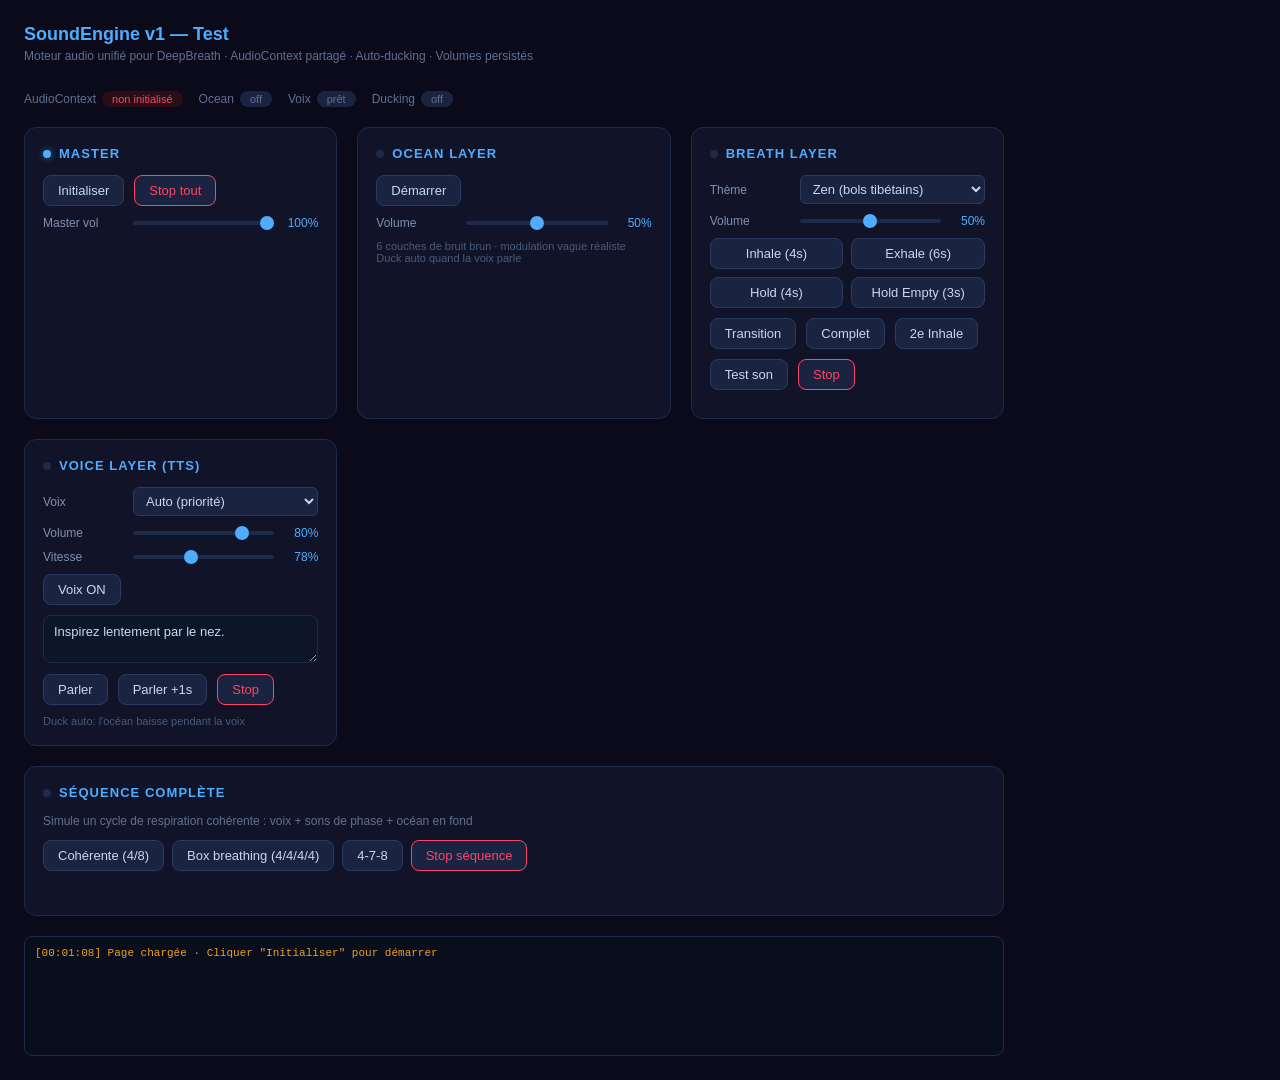
<file: sound-engine.html>
<!DOCTYPE html>
<html lang="fr">
<head>
<meta charset="UTF-8">
<meta name="viewport" content="width=device-width, initial-scale=1.0">
<title>SoundEngine v1 — Test</title>
<style>
  * { box-sizing: border-box; margin: 0; padding: 0; }

  body {
    background: #0a0a1a;
    color: #c8d8f0;
    font-family: -apple-system, BlinkMacSystemFont, 'Segoe UI', sans-serif;
    font-size: 14px;
    min-height: 100vh;
    padding: 24px;
  }

  h1 {
    font-size: 18px;
    font-weight: 600;
    color: #4facfe;
    margin-bottom: 4px;
  }
  .subtitle {
    font-size: 12px;
    color: #607090;
    margin-bottom: 28px;
  }

  .grid {
    display: grid;
    grid-template-columns: repeat(auto-fit, minmax(300px, 1fr));
    gap: 20px;
    max-width: 980px;
  }

  .card {
    background: #111428;
    border: 1px solid #1e2a4a;
    border-radius: 12px;
    padding: 18px;
  }

  .card h2 {
    font-size: 13px;
    font-weight: 600;
    color: #4facfe;
    text-transform: uppercase;
    letter-spacing: 0.08em;
    margin-bottom: 14px;
    display: flex;
    align-items: center;
    gap: 8px;
  }
  .card h2 .dot {
    width: 8px; height: 8px;
    border-radius: 50%;
    background: #1e2a4a;
    transition: background 0.3s;
  }
  .card h2 .dot.active { background: #4facfe; box-shadow: 0 0 6px #4facfe88; }

  .row {
    display: flex;
    align-items: center;
    gap: 10px;
    margin-bottom: 10px;
  }
  .row label {
    min-width: 80px;
    font-size: 12px;
    color: #8090b0;
  }

  button {
    background: #1a2440;
    border: 1px solid #2a3a60;
    border-radius: 8px;
    color: #c8d8f0;
    cursor: pointer;
    font-size: 13px;
    padding: 7px 14px;
    transition: background 0.15s, border-color 0.15s;
    white-space: nowrap;
  }
  button:hover  { background: #22304e; border-color: #4facfe55; }
  button:active { background: #2a3a60; }
  button.active { background: #0d2a4a; border-color: #4facfe; color: #4facfe; }
  button.danger { border-color: #ff4466; color: #ff4466; }
  button.danger:hover { background: #2a0d16; }

  input[type=range] {
    -webkit-appearance: none;
    width: 100%;
    height: 4px;
    background: #1e2a4a;
    border-radius: 2px;
    outline: none;
    cursor: pointer;
  }
  input[type=range]::-webkit-slider-thumb {
    -webkit-appearance: none;
    width: 14px; height: 14px;
    border-radius: 50%;
    background: #4facfe;
    cursor: pointer;
  }

  .vol-label {
    font-size: 12px;
    color: #4facfe;
    min-width: 34px;
    text-align: right;
  }

  select {
    background: #1a2440;
    border: 1px solid #2a3a60;
    border-radius: 6px;
    color: #c8d8f0;
    font-size: 13px;
    padding: 5px 8px;
    flex: 1;
    cursor: pointer;
  }

  textarea {
    background: #0d1628;
    border: 1px solid #1e2a4a;
    border-radius: 8px;
    color: #c8d8f0;
    font-size: 13px;
    padding: 8px 10px;
    resize: vertical;
    width: 100%;
    font-family: inherit;
  }
  textarea:focus { outline: none; border-color: #4facfe55; }

  .phase-grid {
    display: grid;
    grid-template-columns: repeat(2, 1fr);
    gap: 8px;
    margin-bottom: 10px;
  }

  .log {
    background: #080e1c;
    border: 1px solid #1e2a4a;
    border-radius: 8px;
    font-size: 11px;
    font-family: 'SF Mono', Consolas, monospace;
    color: #607090;
    padding: 10px;
    height: 120px;
    overflow-y: auto;
    max-width: 980px;
    margin-top: 20px;
  }
  .log .entry { margin-bottom: 3px; }
  .log .entry.ok   { color: #4facfe; }
  .log .entry.warn { color: #f0a020; }
  .log .entry.err  { color: #ff4466; }

  .status-bar {
    display: flex;
    gap: 16px;
    margin-bottom: 20px;
    font-size: 12px;
    color: #607090;
    flex-wrap: wrap;
  }
  .status-bar span { display: flex; align-items: center; gap: 6px; }
  .status-bar .pill {
    background: #1a2440;
    border-radius: 20px;
    padding: 2px 10px;
    font-size: 11px;
  }
  .status-bar .pill.ok  { background: #0d2a4a; color: #4facfe; }
  .status-bar .pill.err { background: #2a0d16; color: #ff4466; }

  .seq-controls { display: flex; gap: 8px; flex-wrap: wrap; }

  #seq-status {
    font-size: 12px;
    color: #4facfe;
    margin-top: 8px;
    min-height: 18px;
  }
</style>
</head>
<body>

<h1>SoundEngine v1 — Test</h1>
<p class="subtitle">Moteur audio unifié pour DeepBreath · AudioContext partagé · Auto-ducking · Volumes persistés</p>

<!-- Status -->
<div class="status-bar">
  <span>AudioContext <span id="ctx-state" class="pill err">non initialisé</span></span>
  <span>Ocean <span id="ocean-state" class="pill">off</span></span>
  <span>Voix <span id="voice-state" class="pill">prêt</span></span>
  <span>Ducking <span id="duck-state" class="pill">off</span></span>
</div>

<div class="grid">

  <!-- MASTER -->
  <div class="card">
    <h2><span class="dot active" id="dot-master"></span>Master</h2>
    <div class="row">
      <button id="btn-init" onclick="doInit()">Initialiser</button>
      <button onclick="SoundEngine.voice.stop(); SoundEngine.breath.stop(); SoundEngine.ocean.stop();" class="danger">Stop tout</button>
    </div>
    <div class="row">
      <label>Master vol</label>
      <input type="range" min="0" max="100" value="100" oninput="SoundEngine.setMasterVolume(this.value/100); this.nextElementSibling.textContent=this.value+'%'">
      <span class="vol-label">100%</span>
    </div>
  </div>

  <!-- OCEAN -->
  <div class="card">
    <h2><span class="dot" id="dot-ocean"></span>Ocean Layer</h2>
    <div class="row">
      <button id="btn-ocean" onclick="toggleOcean()">Démarrer</button>
    </div>
    <div class="row">
      <label>Volume</label>
      <input type="range" min="0" max="100" value="50" id="ocean-vol"
             oninput="SoundEngine.ocean.setVolume(this.value/100); this.nextElementSibling.textContent=this.value+'%'">
      <span class="vol-label">50%</span>
    </div>
    <div class="row" style="font-size:11px; color:#4a5a7a; margin-top:4px;">
      6 couches de bruit brun · modulation vague réaliste<br>
      Duck auto quand la voix parle
    </div>
  </div>

  <!-- BREATH SOUNDS -->
  <div class="card">
    <h2><span class="dot" id="dot-breath"></span>Breath Layer</h2>
    <div class="row">
      <label>Thème</label>
      <select onchange="SoundEngine.breath.setTheme(this.value); log('Thème: '+this.value)">
        <option value="zen">Zen (bols tibétains)</option>
        <option value="harp">Harp (arpèges)</option>
      </select>
    </div>
    <div class="row">
      <label>Volume</label>
      <input type="range" min="0" max="100" value="50" id="breath-vol"
             oninput="SoundEngine.breath.setVolume(this.value/100); this.nextElementSibling.textContent=this.value+'%'">
      <span class="vol-label">50%</span>
    </div>
    <div class="phase-grid">
      <button onclick="SoundEngine.breath.playPhase('inhale', 4); log('Inhale 4s')">Inhale (4s)</button>
      <button onclick="SoundEngine.breath.playPhase('exhale', 6); log('Exhale 6s')">Exhale (6s)</button>
      <button onclick="SoundEngine.breath.playPhase('hold', 4); log('Hold 4s')">Hold (4s)</button>
      <button onclick="SoundEngine.breath.playPhase('holdEmpty', 3); log('HoldEmpty 3s')">Hold Empty (3s)</button>
    </div>
    <div class="row">
      <button onclick="SoundEngine.breath.playTransition(); log('Transition')">Transition</button>
      <button onclick="SoundEngine.breath.playComplete(); log('Complete')">Complet</button>
      <button onclick="SoundEngine.breath.playSecondInhale(); log('2e Inhale')">2e Inhale</button>
    </div>
    <div class="row">
      <button onclick="SoundEngine.breath.testSound(); log('Test son')">Test son</button>
      <button onclick="SoundEngine.breath.stop(); log('Stop breath')" class="danger">Stop</button>
    </div>
  </div>

  <!-- VOICE -->
  <div class="card">
    <h2><span class="dot" id="dot-voice"></span>Voice Layer (TTS)</h2>
    <div class="row">
      <label>Voix</label>
      <select id="voice-select" onchange="SoundEngine.voice.setVoice(this.value); log('Voix: '+this.value)">
        <option value="">Auto (priorité)</option>
      </select>
    </div>
    <div class="row">
      <label>Volume</label>
      <input type="range" min="0" max="100" value="80" id="voice-vol"
             oninput="SoundEngine.voice.setVolume(this.value/100); this.nextElementSibling.textContent=this.value+'%'">
      <span class="vol-label">80%</span>
    </div>
    <div class="row">
      <label>Vitesse</label>
      <input type="range" min="50" max="120" value="78" id="voice-rate"
             oninput="SoundEngine.voice.setRate(this.value/100); this.nextElementSibling.textContent=this.value+'%'">
      <span class="vol-label">78%</span>
    </div>
    <div class="row">
      <button id="btn-voice-toggle" onclick="toggleVoice()">Voix ON</button>
    </div>
    <textarea id="voice-text" rows="2" placeholder="Texte à lire...">Inspirez lentement par le nez.</textarea>
    <div class="row" style="margin-top:8px;">
      <button onclick="doSpeak()">Parler</button>
      <button onclick="SoundEngine.voice.speakWithDelay(document.getElementById('voice-text').value, 1000); log('Parler +1s')">Parler +1s</button>
      <button onclick="SoundEngine.voice.stop(); log('Stop voice')" class="danger">Stop</button>
    </div>
    <div style="font-size:11px; color:#4a5a7a; margin-top:8px;">
      Duck auto: l'océan baisse pendant la voix
    </div>
  </div>

  <!-- SÉQUENCE TEST -->
  <div class="card" style="grid-column: 1 / -1;">
    <h2><span class="dot" id="dot-seq"></span>Séquence complète</h2>
    <p style="font-size:12px; color:#607090; margin-bottom:12px;">
      Simule un cycle de respiration cohérente : voix + sons de phase + océan en fond
    </p>
    <div class="seq-controls">
      <button onclick="runSequence('coherent')">Cohérente (4/8)</button>
      <button onclick="runSequence('box')">Box breathing (4/4/4/4)</button>
      <button onclick="runSequence('478')">4-7-8</button>
      <button onclick="stopSequence()" class="danger">Stop séquence</button>
    </div>
    <div id="seq-status"></div>
  </div>

</div>

<!-- LOG -->
<div class="log" id="log"></div>

<script src="sound-engine.js"></script>
<script>

let seqTimer = null;
let seqRunning = false;

// ── Log ──────────────────────────────────────────────────────────────────
function log(msg, type = 'ok') {
    const el = document.getElementById('log');
    const ts = new Date().toLocaleTimeString('fr-FR', { hour12: false });
    const div = document.createElement('div');
    div.className = 'entry ' + type;
    div.textContent = `[${ts}] ${msg}`;
    el.prepend(div);
    if (el.children.length > 80) el.lastChild.remove();
}

// ── Status polling ────────────────────────────────────────────────────────
function updateStatus() {
    const ctx = SoundEngine.context;
    document.getElementById('ctx-state').textContent  = ctx ? ctx.state : 'non initialisé';
    document.getElementById('ctx-state').className    = 'pill ' + (ctx && ctx.state === 'running' ? 'ok' : 'err');

    const oceanOn = SoundEngine.ocean.isPlaying;
    document.getElementById('ocean-state').textContent = oceanOn ? 'on' : 'off';
    document.getElementById('ocean-state').className   = 'pill ' + (oceanOn ? 'ok' : '');
    document.getElementById('dot-ocean').className     = 'dot ' + (oceanOn ? 'active' : '');
    document.getElementById('btn-ocean').textContent   = oceanOn ? 'Arrêter' : 'Démarrer';
    document.getElementById('btn-ocean').className     = oceanOn ? 'active' : '';

    const voiceOn = SoundEngine.voice.enabled;
    document.getElementById('voice-state').textContent = voiceOn ? (SoundEngine.voice.speaking ? 'parle…' : 'prêt') : 'off';
    document.getElementById('voice-state').className   = 'pill ' + (SoundEngine.voice.speaking ? 'ok' : (voiceOn ? '' : 'err'));
    document.getElementById('dot-voice').className     = 'dot ' + (SoundEngine.voice.speaking ? 'active' : '');

    const duckEl = document.getElementById('duck-state');
    // We can infer ducking by checking if ocean gain < base (approximation)
    duckEl.textContent = SoundEngine.voice.speaking ? 'actif' : 'off';
    duckEl.className   = 'pill ' + (SoundEngine.voice.speaking ? 'ok' : '');
}
setInterval(updateStatus, 300);

// ── Init ─────────────────────────────────────────────────────────────────
async function doInit() {
    await SoundEngine.init();
    log('SoundEngine initialisé · AudioContext: ' + SoundEngine.context.state);
    document.getElementById('btn-init').classList.add('active');
    populateVoices();
}

function populateVoices() {
    const voices = SoundEngine.voice.getAvailableVoices();
    const sel = document.getElementById('voice-select');
    sel.innerHTML = '<option value="">Auto (priorité)</option>';
    voices.forEach(v => {
        const opt = document.createElement('option');
        opt.value = v.name;
        opt.textContent = `${v.name} (${v.lang})${v.localService ? ' ★' : ''}`;
        sel.appendChild(opt);
    });
    if (voices.length > 0) log(`${voices.length} voix disponibles`);
}

SoundEngine.voice.onVoicesChanged = populateVoices;

// ── Ocean ────────────────────────────────────────────────────────────────
async function toggleOcean() {
    if (!SoundEngine.context) await doInit();
    SoundEngine.ocean.toggle();
    log(SoundEngine.ocean.isPlaying ? 'Ocean démarré' : 'Ocean arrêté');
}

// ── Voice ────────────────────────────────────────────────────────────────
function toggleVoice() {
    const on = SoundEngine.voice.toggle();
    document.getElementById('btn-voice-toggle').textContent = on ? 'Voix ON' : 'Voix OFF';
    document.getElementById('btn-voice-toggle').className = on ? '' : 'active';
    log('Voice: ' + (on ? 'activée' : 'désactivée'));
}

function doSpeak() {
    const text = document.getElementById('voice-text').value;
    if (!text.trim()) return;
    log('Parler: "' + text.substring(0, 40) + (text.length > 40 ? '…' : '') + '"');
    SoundEngine.voice.speak(text, () => log('Voix terminée'));
}

// ── Sequences ────────────────────────────────────────────────────────────
function stopSequence() {
    seqRunning = false;
    if (seqTimer) { clearTimeout(seqTimer); seqTimer = null; }
    SoundEngine.breath.stop();
    SoundEngine.voice.stop();
    document.getElementById('seq-status').textContent = '';
    document.getElementById('dot-seq').className = 'dot';
    log('Séquence arrêtée', 'warn');
}

async function runSequence(type) {
    if (!SoundEngine.context) await doInit();
    stopSequence();
    seqRunning = true;
    document.getElementById('dot-seq').className = 'dot active';

    const setStatus = (t) => { document.getElementById('seq-status').textContent = t; };

    const cycles = {
        coherent: [
            { phase: 'inhale', dur: 5, label: 'Inspirez…' },
            { phase: 'exhale', dur: 5, label: 'Expirez…' }
        ],
        box: [
            { phase: 'inhale',    dur: 4, label: 'Inspirez…' },
            { phase: 'hold',      dur: 4, label: 'Retenez…' },
            { phase: 'exhale',    dur: 4, label: 'Expirez…' },
            { phase: 'holdEmpty', dur: 4, label: 'Poumons vides…' }
        ],
        '478': [
            { phase: 'inhale',    dur: 4, label: 'Inspirez 4s…' },
            { phase: 'hold',      dur: 7, label: 'Retenez 7s…' },
            { phase: 'exhale',    dur: 8, label: 'Expirez 8s…' }
        ]
    };

    const steps = cycles[type] || cycles.coherent;
    let cycleCount = 0;
    const maxCycles = 3;

    const runStep = (stepIdx) => {
        if (!seqRunning) return;
        if (stepIdx >= steps.length) {
            cycleCount++;
            if (cycleCount >= maxCycles) {
                SoundEngine.breath.playComplete();
                setStatus(`✓ ${maxCycles} cycles terminés`);
                document.getElementById('dot-seq').className = 'dot';
                log(`Séquence ${type} terminée (${maxCycles} cycles)`);
                seqRunning = false;
                return;
            }
            runStep(0);
            return;
        }

        const step = steps[stepIdx];
        setStatus(`Cycle ${cycleCount + 1}/${maxCycles} · ${step.label}`);
        log(`${step.phase} ${step.dur}s`);

        SoundEngine.breath.playPhase(step.phase, step.dur);
        SoundEngine.voice.speak(step.label);

        seqTimer = setTimeout(() => runStep(stepIdx + 1), step.dur * 1000);
    };

    log(`Démarrage séquence: ${type}`);
    runStep(0);
}

// Pré-charger les voix au plus tôt
if (window.speechSynthesis) {
    window.speechSynthesis.getVoices();
}

log('Page chargée · Cliquer "Initialiser" pour démarrer', 'warn');
</script>
</body>
</html>
</file>
